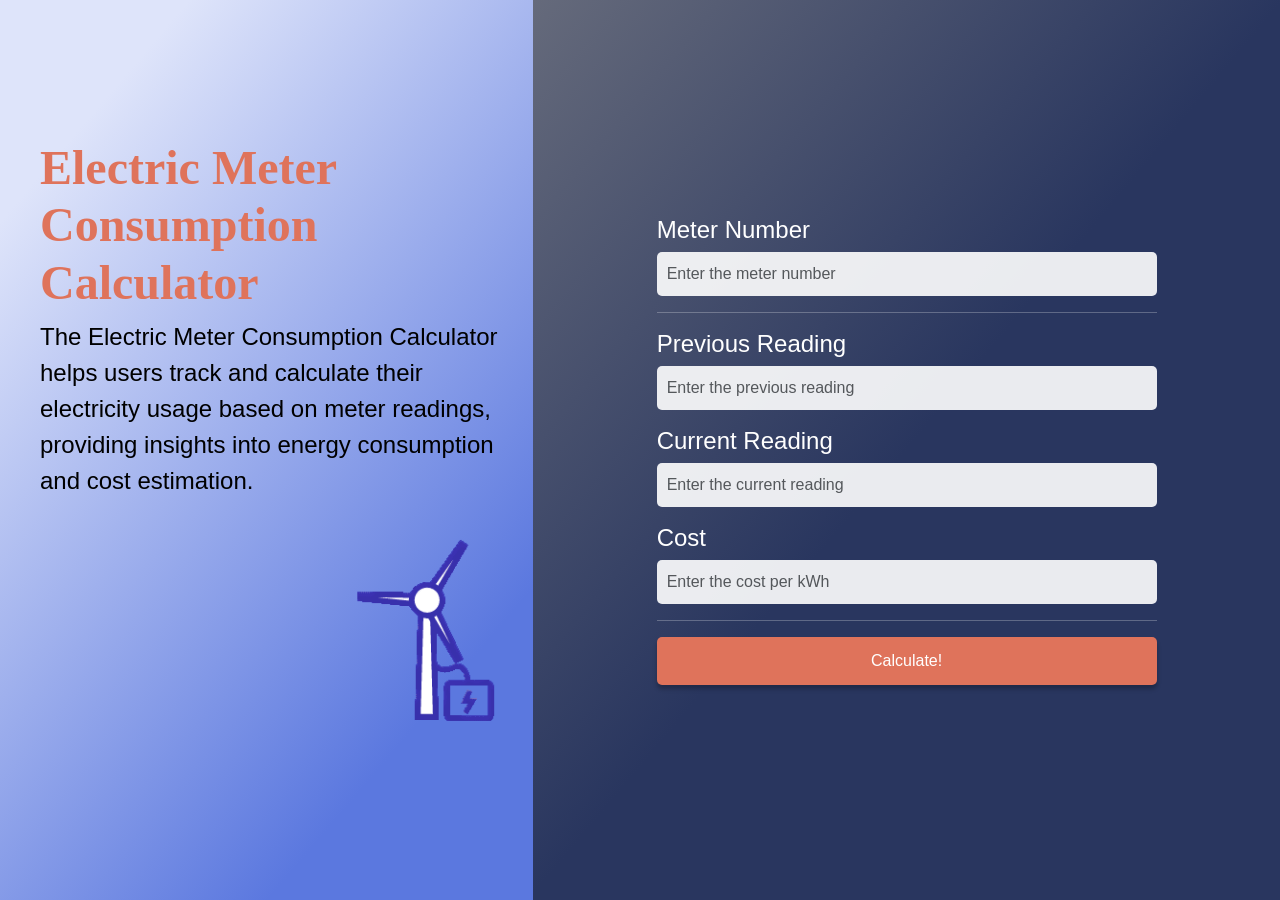
<file: index.html>
<!DOCTYPE html>
<html lang="en">
<head>
    <meta charset="UTF-8">
    <meta name="viewport" content="width=device-width, initial-scale=1.0">
    <title>Electricity Bill Calculator</title>
    <link href="https://cdn.jsdelivr.net/npm/bootstrap@5.3.0/dist/css/bootstrap.min.css" rel="stylesheet">
    <link rel="stylesheet" href="styles.css">
</head>
<body>

<div class="container-fluid vh-100">
    <div class="row h-100">
        
        <!-- Left Panel -->
        <div class="col-md-5 left-panel d-flex flex-column">
            <div>
                <h1 class="title">Electric Meter Consumption Calculator</h1>
                <p class="description">
                    The Electric Meter Consumption Calculator helps users track and calculate their electricity 
                    usage based on meter readings, providing insights into energy consumption and cost estimation.
                </p>
            </div>
            <!-- Responsive Image -->
            <div class="icon">
                <img src="wind-turbine.gif" alt="Wind Turbine">
            </div>
        </div>

        <!-- Right Panel -->
        <div class="col-md-7 right-panel d-flex align-items-center justify-content-center">
            <form class="w-75">
                <div class="mb-3">
                    <label class="form-label">Meter Number</label>
                    <input type="text" id="meterId" class="form-control" placeholder="Enter the meter number">
                </div>

                <hr>

                <div class="mb-3">
                    <label class="form-label">Previous Reading</label>
                    <input type="number" id="prevReading" class="form-control" placeholder="Enter the previous reading">
                </div>
                <div class="mb-3">
                    <label class="form-label">Current Reading</label>
                    <input type="number" id="currReading" class="form-control" placeholder="Enter the current reading">
                </div>
                <div class="mb-3">
                    <label class="form-label">Cost</label>
                    <input type="number" id="costPerKwh" class="form-control" placeholder="Enter the cost per kWh">
                </div>

                <hr>
                
                <button type="submit" id="calculateBtn" class="btn calculate-btn w-100">Calculate!</button>
            </form>
        </div>

    </div>
</div>

    <script src="script.js"></script>
</body>
</html>
</file>
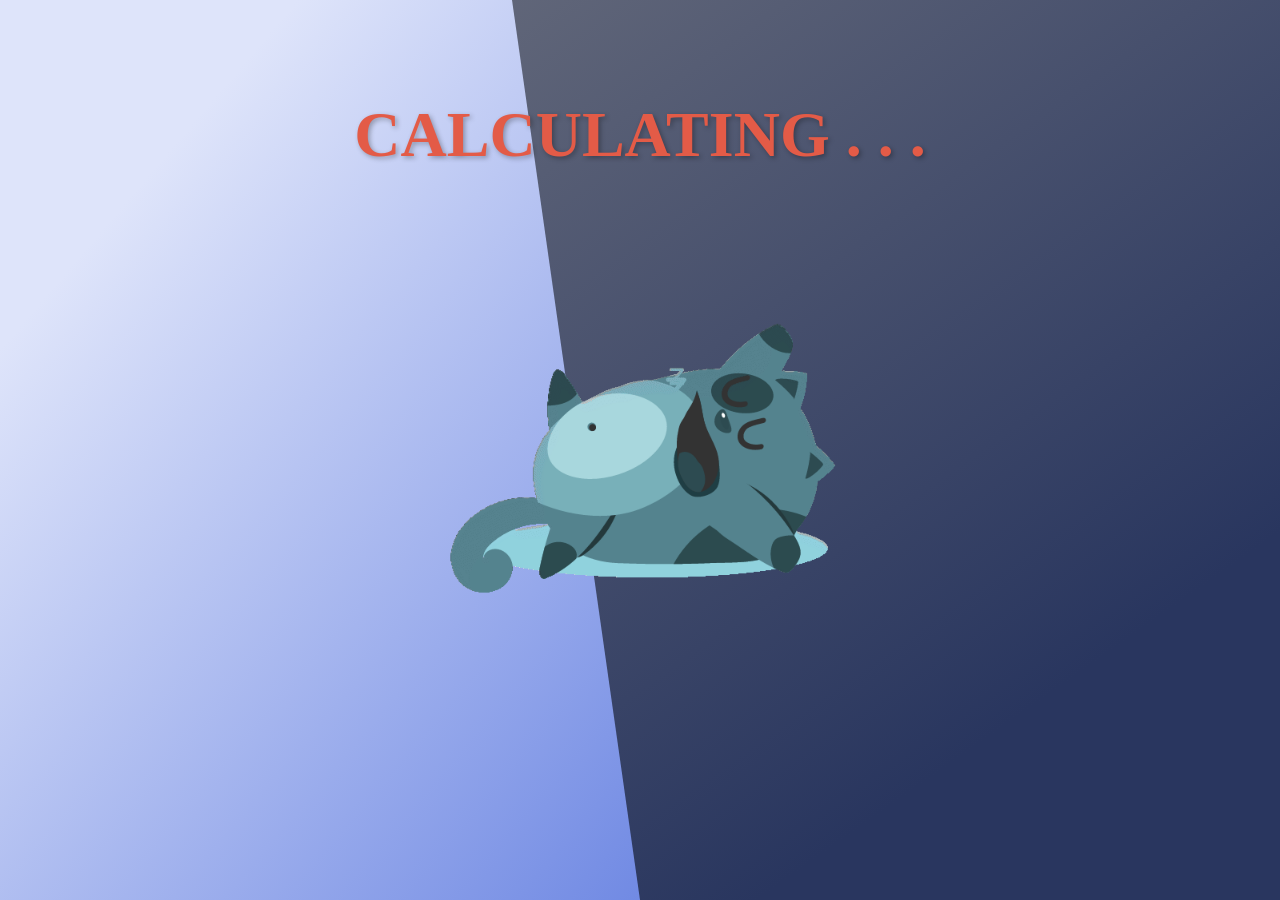
<file: Calculating.html>
<!DOCTYPE html>
<html lang="en">
<head>
    <meta charset="UTF-8">
    <meta name="viewport" content="width=device-width, initial-scale=1.0">
    <title>Calculating</title>
    <style>
        body {
            margin: 0;
            height: 100vh;
            background: linear-gradient(130.41deg, #DEE4FA 14.55%, #5B78DF 79.57%);
            display: flex;
            justify-content: center;
            align-items: center;
            color: #E17052;
            font-family: Arial, sans-serif;
            font-size: 24px;
            text-align: center;
            position: relative;
            overflow: hidden;
        }
        
        .diagonal-overlay {
            position: absolute;
            top: 0;
            left: 0;
            width: 100%;
            height: 100%;
            background: linear-gradient(to bottom right, #656a7b 14.55%, #29365f 79.57%);
            clip-path: polygon(40% 0%, 100% 0%, 100% 100%, 50% 100%);
            z-index: 0;
        }

        .text-container {
            text-align: center;
            position: absolute;
            transform: translate(-50%, -50%);
            top: 15%;
            left: 50%;
            z-index: 1;
            font-size: 4rem;
            font-weight: bold;
            color: #e35b47;
            text-shadow: 2px 2px 5px rgba(0, 0, 0, 0.3);
            font-family: 'Hepta Slab', serif;
        }

        .image-container {
            position: absolute;
            top: 50%;
            left: 50%;
            transform: translate(-50%, -50%);
            z-index: 1;
        }

        .image-container img {
            width: 400px;
            animation: float 3s infinite ease-in-out;
        }
        @keyframes float {
            0%, 100% { transform: translateY(0); }
            50% { transform: translateY(-10px); }
        }
    </style>
</head>
<body>
    <div class="diagonal-overlay"></div>
    <div class="container">
        <div class="text-container">CALCULATING . . .</div>
        <div class="image-container">
            <img src="cat.gif" alt="Calculating Animation">
        </div>
    </div>
    <script>
        setTimeout(() => {
            window.location.href = "Consumption.html";
        }, 3000);
    </script>
</body>
</html>
</file>
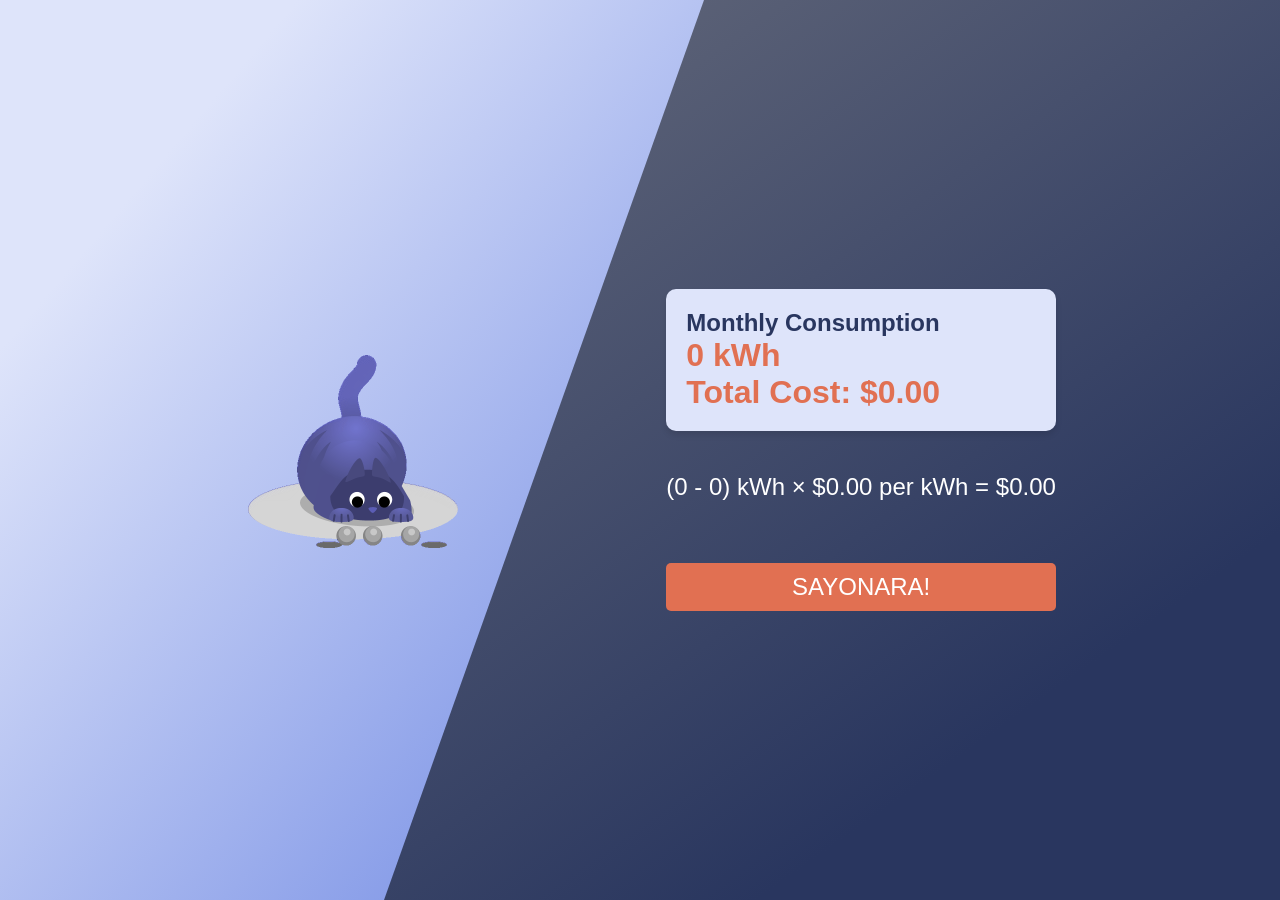
<file: Consumption.html>
<!DOCTYPE html>
<html lang="en">
<head>
    <meta charset="UTF-8">
    <meta name="viewport" content="width=device-width, initial-scale=1.0">
    <title>Consumption</title>
    <style>
        body {
            margin: 0;
            height: 100vh;
            background: linear-gradient(130.41deg, #DEE4FA 14.55%, #5B78DF 79.57%);
            display: flex;
            justify-content: center;
            align-items: center;
            color: #E17052;
            font-family: Arial, sans-serif;
            text-align: center;
            position: relative;
            overflow: hidden;
        }
        
        .diagonal-overlay {
            position: absolute;
            top: 0;
            left: 0;
            width: 100%;
            height: 100%;
            background: linear-gradient(to bottom right, #656a7b 14.55%, #29365f 79.57%);
            clip-path: polygon(55% 0%, 100% 0%, 100% 100%, 30% 100%);
            z-index: 0;
        }

        .content-container {
            position: relative;
            z-index: 1;
            display: flex;
            align-items: center;
            justify-content: space-around;
            width: 80%;
            flex-wrap: wrap;
        }

        .image-container img {
            width: 250px;
            height: auto;
        }

        .info-card {
            background: #DEE4FA;
            padding: 20px;
            border-radius: 10px;
            box-shadow: 0px 4px 6px rgba(0, 0, 0, 0.1);
            text-align: left;
            max-width: 400px;
        }

        .info-card h2 {
            margin: 0;
            font-size: 1.5rem;
            color: #29365f;
        }

        .info-card .value {
            font-size: 2rem;
            font-weight: bold;
            color: #E17052;
        }

        .extra-content {
            margin-top: 20px;
            text-align: left;
            color: white;
            font-size: 1.5rem;
            max-width: 400px;
        }

        .button {
            background: #E17052;
            color: white;
            padding: 10px 20px;
            border: none;
            border-radius: 5px;
            cursor: pointer;
            margin-top: 10px;
            font-size: 1.5rem;
            width: 100%;
        }
    </style>
</head>
<body>
    <div class="diagonal-overlay"></div>
    <div class="content-container">
        <div class="image-container">
            <img src="violet-cat.gif" alt="Cat Animation">
        </div>
        <div>
            <div class="info-card">
                <h2>Monthly Consumption</h2>
                <div class="value" id="consumptionDisplay">345.23 / kwh</div>
            </div>
            <br>
            <div class="extra-content">
                <p id="computationText">Calculating electricity cost...</p>
                <br>
                <button id="sayonaraBtn" class="button">SAYONARA!</button>
            </div>
        </div>
    </div>
    <script src="script.js"></script>
</body>
</html>
</file>
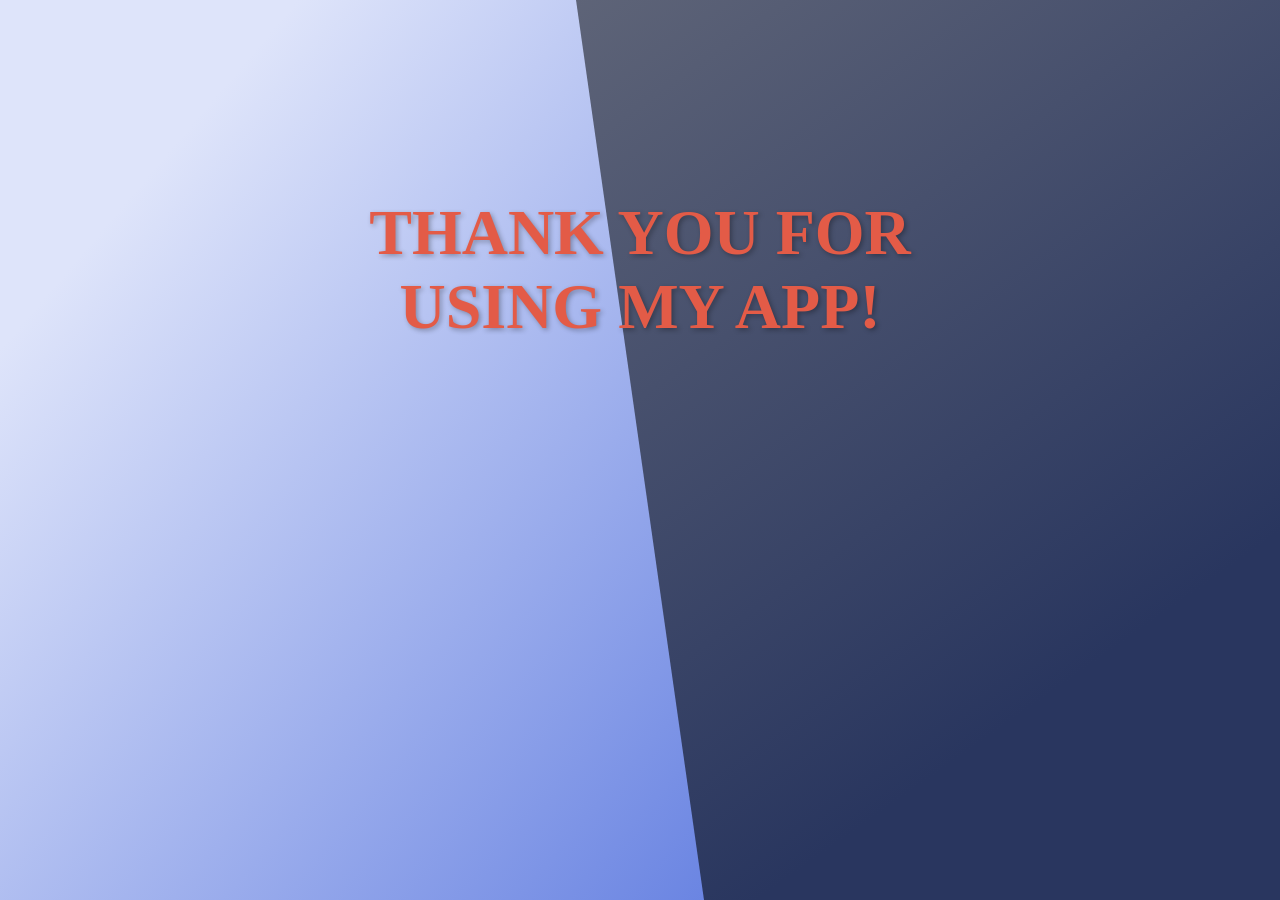
<file: thankyou.html>
<!DOCTYPE html>
<html lang="en">
<head>
    <meta charset="UTF-8">
    <meta name="viewport" content="width=device-width, initial-scale=1.0">
    <title>Thank You</title>
    <style>
        body {
            margin: 0;
            height: 100vh;
            background: linear-gradient(130.41deg, #DEE4FA 14.55%, #5B78DF 79.57%);
            display: flex;
            justify-content: center;
            align-items: center;
            color: #E17052;
            font-family: Arial, sans-serif;
            font-size: 24px;
            text-align: center;
            position: relative;
            overflow: hidden;
        }
        
        .diagonal-overlay {
            position: absolute;
            top: 0;
            left: 0;
            width: 100%;
            height: 100%;
            background: linear-gradient(to bottom right, #656a7b 14.55%, #29365f 79.57%);
            clip-path: polygon(45% 0%, 100% 0%, 100% 100%, 55% 100%);
            z-index: 0;
        }

        .text-container {
            text-align: center;
            position: absolute;
            transform: translate(-50%, -50%);
            top: 30%;
            left: 50%;
            z-index: 1;
            font-size: 4rem;
            font-weight: bold;
            color: #e35b47;
            text-shadow: 2px 2px 5px rgba(0, 0, 0, 0.3);
            font-family: 'Hepta Slab', serif;
        }
    </style>
</head>
<body>
    <div class="diagonal-overlay"></div>
        <div class="text-container">THANK YOU FOR USING MY APP!</div>
</body>
</html>
</file>
<file: styles.css>
body, html {
    height: 100%;
    margin: 0;
    font-family: 'Arial', sans-serif;
}

/* Left Panel */
.left-panel {
    background: linear-gradient(130.41deg, #DEE4FA 14.55%, #5B78DF 79.57%);
    color: white;
    text-align: left;
    justify-content: center;
    padding-left: 40px;
    position: relative;
    display: flex;
    flex-direction: column;
}

.title {
    font-family: Hepta Slab;
    font-weight: bold;
    font-size: 3rem;
    color: #DF735B;
}

/* Responsive Title */
@media (max-width: 992px) {
    .title {
        font-size: 2.5rem;
    }
}

@media (max-width: 768px) {
    .title {
        font-size: 2rem;
        text-align: center;
    }
}

@media (max-width: 480px) {
    .title {
        font-size: 1.8rem;
        text-align: center;
    }
}

.highlight {
    color: #ff6f61;
    font-weight: bold;
}

.description {
    font-weight: 400;
    font-size: 1.5rem;
    color: black;
}

/* Responsive Description */
@media (max-width: 992px) {
    .description {
        font-size: 1.8rem;
    }
}

@media (max-width: 768px) {
    .description {
        font-size: 1.5rem;
        text-align: center;
    }
}

@media (max-width: 480px) {
    .description {
        font-size: 1.2rem;
        text-align: center;
    }
}

.icon {
    width: 100%;  /* Responsive width */
    display: flex;
    justify-content: flex-end; /* Align right */
    padding-bottom: 20px;
}

.icon img {
    width: 80%; /* Default width */
    max-width: 180px; /* Prevents excessive growth */
    height: auto;
}

/* Right Panel */
.right-panel {
    background: linear-gradient(130deg, #656a7b 0%, #29365f 50%);
    color: white;
    padding: 40px;
}

.form-label {
    font-weight: 500;
    font-size: 24px;
    line-height: 29.05px;
    letter-spacing: 0%;
    color: white;
}

.form-control {
    background: rgba(255, 255, 255, 0.9);
    border: none;
    border-radius: 5px;
    padding: 10px;
}

.calculate-btn {
    background-color: #DF735B;
    border: none;
    padding: 12px;
    color: white;
    font-size: 1rem;
    border-radius: 5px;
    box-shadow: 0px 4px 4px 0px #00000040;
}

.calculate-btn:hover {
    background-color: #ff6f61;
}

@media (max-width: 768px) {
    .icon img {
        width: 50%; /* Larger on smaller screens */
        max-width: 150px;
    }
}

@media (max-width: 480px) {
    .icon img {
        width: 60%;
        max-width: 120px;
    }
}
</file>
